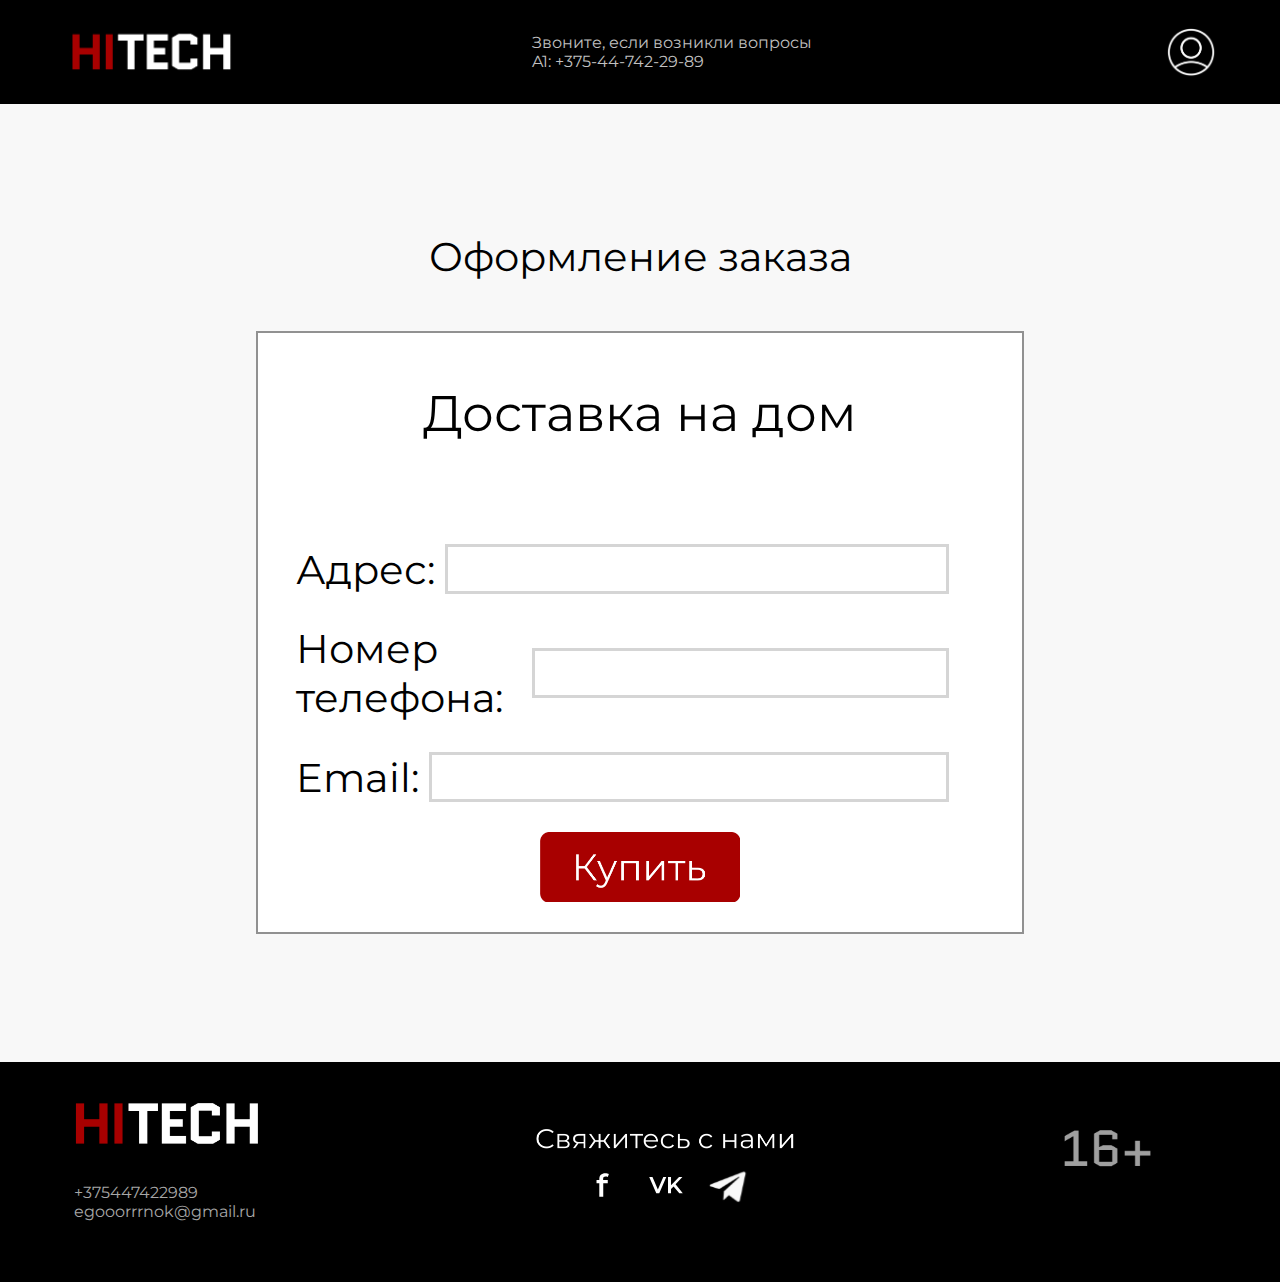
<file: na_dom.html>
<!DOCTYPE html>
<html>
    <head><link id="logo" rel="stylesheet" href=".\сss\oformlenie.css">
      <link rel="shortcut icon" href=".\Photo\icone.ico">
      <meta name="viewport" content="width=device-width, initial scale=1.0"> 
      <meta name="viewport" content="width=device-width, initial-scale=1">

    </head>
    

<body>
  

    <header>
        <div class="logo"><input type="image" id="logotip" onclick="Main()" src=".\Photo\hitech.png" alt=""></input></div>
       
        <div class="zvonite"><p>Звоните, если возникли вопросы</br>
          A1: +375-44-742-29-89 </p></div>
          <div class="login">Username: <b  class="login_name"></b></div>
        <div class="registration"><img id="registr" onclick="location.href='./registration.html'" src=".\Photo\registr.png" alt=""></div>
      </header>
        
    
   






<div class="center">
  <div class="oform"><p id="oformlenie">Оформление заказа</p></div>
<div class="form_block">
  <div class="centrirovanie">
<div class="dostavka_nadom"><p id="dostavka"> Доставка на дом</p></div>
<div class="inputs">
<div class="adres"><p id="adres">Адрес:</p><input id="input_adress" type="text"></div>
<div class="number_phone"><p id="number_phone">Номер телефона:</p><input id="input_phone" type="text"></div>
<div class="emaul"><p id="emaul">Email:</p><input  id="input_email" type="text"></div>
</div>
<div class="input"><input id="input" onclick="location.href='./thanks.html?name='+ing" type="image" src="./Photo/kupi.png"></div>
</div>


</div>
</div>













<footer>




  <div class="logo_footer">

    <div class="logo_f"><img id="logotip_footer" src=".\Photo\hitech.png" alt=""></div>
    <p class="nomer">+375447422989</p>
     <p class="gmail"> egooorrrnok@gmail.ru</p>

  </div>







  <div class="social">

    <div class="svaz"><img id="svaz" src="./Photo/svaz.png" alt=""></div>
    <div class="soc">
      <svg id="facebook" viewBox="0 0 489 499" fill="none" xmlns="http://www.w3.org/2000/svg">
        <path d="M488.086 1.11499H0.0858154V498.115H488.086V1.11499Z" fill="black"/>
        <path d="M213.736 375.115V177.715C213.736 158.115 219.452 142.482 230.886 130.815C242.552 118.915 259.119 112.965 280.586 112.965C288.286 112.965 295.519 113.782 302.286 115.415C309.286 117.048 315.119 119.615 319.786 123.115L307.886 156.015C304.619 153.448 300.886 151.582 296.686 150.415C292.486 149.015 288.169 148.315 283.736 148.315C274.636 148.315 267.752 150.882 263.086 156.015C258.419 160.915 256.086 168.382 256.086 178.415V199.415L257.486 219.015V375.115H213.736ZM182.936 224.615V189.615H307.536V224.615H182.936Z" fill="white"/>
       
        </svg>
        
        <svg id="vk" viewBox="0 0 489 498" fill="none" xmlns="http://www.w3.org/2000/svg">
          <rect x="0.0858459" y="0.432495" width="488" height="497" fill="black"/>
          <path d="M246.99 155.232L168.91 334.432H136.142L57.8058 155.232H93.9018L153.55 293.472L213.71 155.232H246.99ZM327.596 259.424L299.18 288.608V334.432H265.9V155.232H299.18V247.136L387.756 155.232H425.132L349.868 235.36L429.74 334.432H390.828L327.596 259.424Z" fill="white"/>
          </svg>
          <svg id="telega" viewBox="0 0 539 538" fill="none" xmlns="http://www.w3.org/2000/svg" xmlns:xlink="http://www.w3.org/1999/xlink">
            <rect width="539" height="538" fill="url(#pattern0)"/>
            <defs>
            <pattern id="pattern0" patternContentUnits="objectBoundingBox" width="1" height="1">
            <use xlink:href="#image0_108_8" transform="scale(0.00185529)"/>
            </pattern>
            <image id="image0_108_8" width="539" height="538" xlink:href="[data-uri]"/>
            </defs>
            </svg>
            </div>
  </div>







<div class="vozrast">
<img id="vozrast" src=".\Photo\vozrast.png" alt="">
</div>


</footer>















<script src="./js/tovar.js"></script>



 

<script>
  var params = new URLSearchParams(document.location.search);
var i = params.get("idenf");
document.getElementById("name").innerHTML=tovar[i].name;
document.getElementById("screen").innerHTML=tovar[i].screen;
document.getElementById("notification").innerHTML=tovar[i].notification;
document.getElementById("brend").innerHTML=tovar[i].brend;
document.getElementById("series").innerHTML=tovar[i].series;
document.getElementById("autonomy").innerHTML=tovar[i].autonomy;
document.getElementById("dop").innerHTML=tovar[i].dop_info;
document.getElementById("kolvo_rubl").innerHTML=tovar[i].price;
document.getElementById("garant_data").innerHTML=tovar[i].garant_data;




</script>

<script>
  let photo=document.createElement("img");
photo.src=imgArr[i].src;
let div = document.getElementById("foto") ;
 div.innerHTML="<img id='tovar_photo' src='"+photo.src+"'/>"

</script>
<script>


 
if(ing){
document.querySelector(".login_name").innerHTML=ing;}
else{
  document.querySelector(".login").style.display="none";
}
  </script>



</body>
</html>
</file>
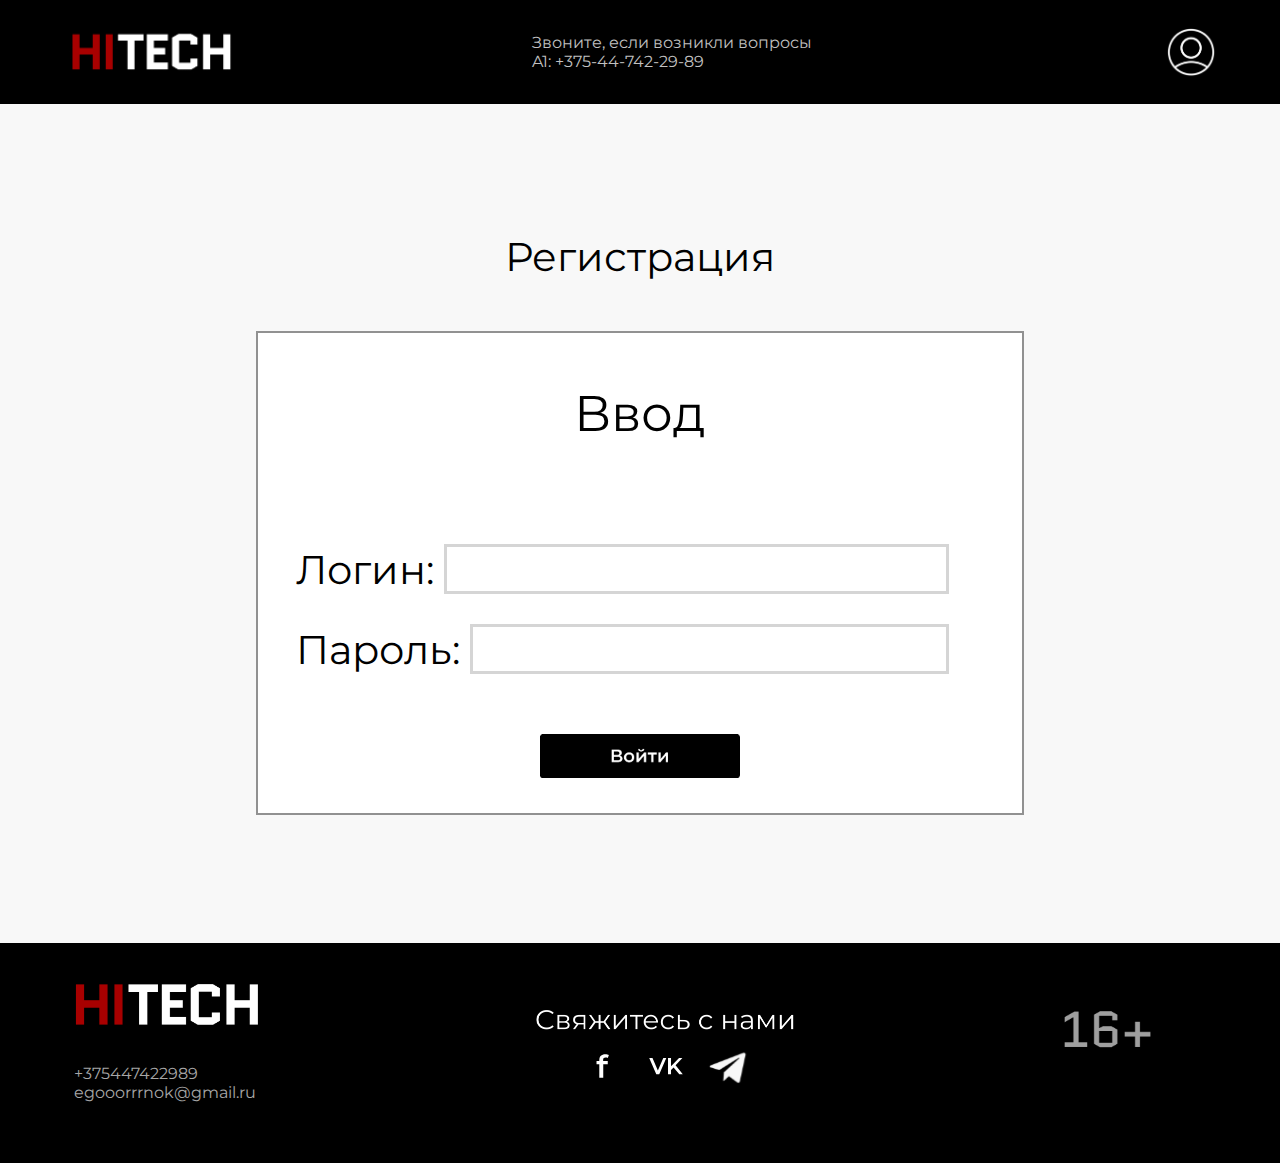
<file: registration.html>
<!DOCTYPE html>
<html>
    <head><link id="logo" rel="stylesheet" href=".\сss\oformlenie.css">
      <link rel="shortcut icon" href=".\Photo\icone.ico">
      <meta name="viewport" content="width=device-width, initial scale=1.0"> 
      <meta name="viewport" content="width=device-width, initial-scale=1">

    </head>
    

<body>
  

    <header>
        <div class="logo"><input type="image" id="logotip" onclick="Main()"src=".\Photo\hitech.png" alt=""></input></div>
       
        <div class="zvonite"><p>Звоните, если возникли вопросы</br>
          A1: +375-44-742-29-89 </p></div>
          <div class="registration"><input type="image" id="registr" onclick="location.href='./registration.html'" src=".\Photo\registr.png" alt=""></div>
        </header>
        
    
   






<div class="center">
  <div class="oform"><p id="oformlenie">Регистрация</p></div>
<div class="form_block">
  <div class="centrirovanie">
<div class="dostavka_nadom"><p id="dostavka"> Ввод</p></div>
<div class="inputs">
<form class="adres"><form><p id="adres">  Логин:</p><input name="login_input" id="input_adress" type="text"></form>
<form class="number_phone"><form><p id="number_phone">Пароль:</p>
  <input class="input_phone1" type="password" id="input_phone" name="input_phone" pattern="(?=.*\d)(?=.*[a-z])(?=.*[A-Z]).{8,}" title="Must contain at least one number and one uppercase and lowercase letter, and at least 8 or more characters" required>
</form>

</div>
<div class="input_vhod"><input id="input_phone_log"   onclick="Log()" onclick="test_str()";
  type="image" src="./Photo/vhod.png"></div>
<div class="message">
  <h3>Пароль должен содержать следующее:</h3>
  <p id="letter" class="invalid"><b>Строчная</b> буква</p>
  <p id="capital" class="invalid"> <b>Заглавная</b> буква</p>
  <p id="number" class="invalid"><b>Цифры</b></p>
  <p id="length" class="invalid">Минимум <b>8 символов</b></p>
  <p id="nick" class="invalid">Введите <b>Имя</b></p>

</div>
</div>


</div>
</div>













<footer>




  <div class="logo_footer">

    <div class="logo_f"><img id="logotip_footer" src=".\Photo\hitech.png" alt=""></div>
    <p class="nomer">+375447422989</p>
     <p class="gmail"> egooorrrnok@gmail.ru</p>

  </div>







  <div class="social">

    <div class="svaz"><img id="svaz" src="./Photo/svaz.png" alt=""></div>
    <div class="soc">
      <svg id="facebook" viewBox="0 0 489 499" fill="none" xmlns="http://www.w3.org/2000/svg">
        <path d="M488.086 1.11499H0.0858154V498.115H488.086V1.11499Z" fill="black"/>
        <path d="M213.736 375.115V177.715C213.736 158.115 219.452 142.482 230.886 130.815C242.552 118.915 259.119 112.965 280.586 112.965C288.286 112.965 295.519 113.782 302.286 115.415C309.286 117.048 315.119 119.615 319.786 123.115L307.886 156.015C304.619 153.448 300.886 151.582 296.686 150.415C292.486 149.015 288.169 148.315 283.736 148.315C274.636 148.315 267.752 150.882 263.086 156.015C258.419 160.915 256.086 168.382 256.086 178.415V199.415L257.486 219.015V375.115H213.736ZM182.936 224.615V189.615H307.536V224.615H182.936Z" fill="white"/>
       
        </svg>
        
        <svg id="vk" viewBox="0 0 489 498" fill="none" xmlns="http://www.w3.org/2000/svg">
          <rect x="0.0858459" y="0.432495" width="488" height="497" fill="black"/>
          <path d="M246.99 155.232L168.91 334.432H136.142L57.8058 155.232H93.9018L153.55 293.472L213.71 155.232H246.99ZM327.596 259.424L299.18 288.608V334.432H265.9V155.232H299.18V247.136L387.756 155.232H425.132L349.868 235.36L429.74 334.432H390.828L327.596 259.424Z" fill="white"/>
          </svg>
          <svg id="telega" viewBox="0 0 539 538" fill="none" xmlns="http://www.w3.org/2000/svg" xmlns:xlink="http://www.w3.org/1999/xlink">
            <rect width="539" height="538" fill="url(#pattern0)"/>
            <defs>
            <pattern id="pattern0" patternContentUnits="objectBoundingBox" width="1" height="1">
            <use xlink:href="#image0_108_8" transform="scale(0.00185529)"/>
            </pattern>
            <image id="image0_108_8" width="539" height="538" xlink:href="[data-uri]"/>
            </defs>
            </svg>
            </div>
  </div>







<div class="vozrast">
<img id="vozrast" src=".\Photo\vozrast.png" alt="">
</div>


</footer>















<script src="./js/tovar.js"></script>



 

<script>
  var params = new URLSearchParams(document.location.search);
var i = params.get("idenf");
document.getElementById("name").innerHTML=tovar[i].name;
document.getElementById("screen").innerHTML=tovar[i].screen;
document.getElementById("notification").innerHTML=tovar[i].notification;
document.getElementById("brend").innerHTML=tovar[i].brend;
document.getElementById("series").innerHTML=tovar[i].series;
document.getElementById("autonomy").innerHTML=tovar[i].autonomy;
document.getElementById("dop").innerHTML=tovar[i].dop_info;
document.getElementById("kolvo_rubl").innerHTML=tovar[i].price;
document.getElementById("garant_data").innerHTML=tovar[i].garant_data;




</script>

<script>
  let photo=document.createElement("img");
photo.src=imgArr[i].src;
let div = document.getElementById("foto") ;
 div.innerHTML="<img id='tovar_photo' src='"+photo.src+"'/>"

</script>

<script>
    function Log(){
var name_input = document.getElementById("input_adress").value;
document.location.href="./main.html?name="+name_input;
  }

  
</script>
<script>
  
</script>
<script>
  var myInput = document.getElementById("input_phone");
  var letter = document.getElementById("letter");
  var capital = document.getElementById("capital");
  var number = document.getElementById("number");
  var length = document.getElementById("length");
  var nickname = document.getElementById("input_adress")
  myInput.onfocus = function() {
    document.querySelector(".message").style.display = "block";
  }
  
  myInput.onblur = function() {
    document.querySelector(".message").style.display = "none";
  }
  
  myInput.onkeyup = function() {
    var lowerCaseLetters = /[a-z]/g;
    if(myInput.value.match(lowerCaseLetters)) {
      letter.classList.remove("invalid");
      letter.classList.add("valid");
    } else {
      letter.classList.remove("valid");
      letter.classList.add("invalid");
  }
  
    var upperCaseLetters = /[A-Z]/g;
    if(myInput.value.match(upperCaseLetters)) {
      capital.classList.remove("invalid");
      capital.classList.add("valid");
    } else {
      capital.classList.remove("valid");
      capital.classList.add("invalid");
    }
  
    var numbers = /[0-9]/g;
    if(myInput.value.match(numbers)) {
      number.classList.remove("invalid");
      number.classList.add("valid");
    } else {
      number.classList.remove("valid");
      number.classList.add("invalid");
    }
  if(nickname.value.length>0){

    nick.classList.remove("invalid");
    nick.classList.add("valid");
    } else {
      nick.classList.remove("valid");
      nick.classList.add("invalid");
    }
    if(myInput.value.length >= 8) {
      length.classList.remove("invalid");
      length.classList.add("valid");
    } else {
      length.classList.remove("valid");
      length.classList.add("invalid");
    }
    if(myInput.value.length >= 8 && myInput.value.match(numbers) && myInput.value.match(upperCaseLetters) && myInput.value.match(lowerCaseLetters) &&  nickname.value.length>0 ){
      document.querySelector(".input_vhod").style.display = "block";
    }
    
    else{
      document.querySelector(".input_vhod").style.display = "none";

    }
  }
  </script>

</body>
</html>
</file>
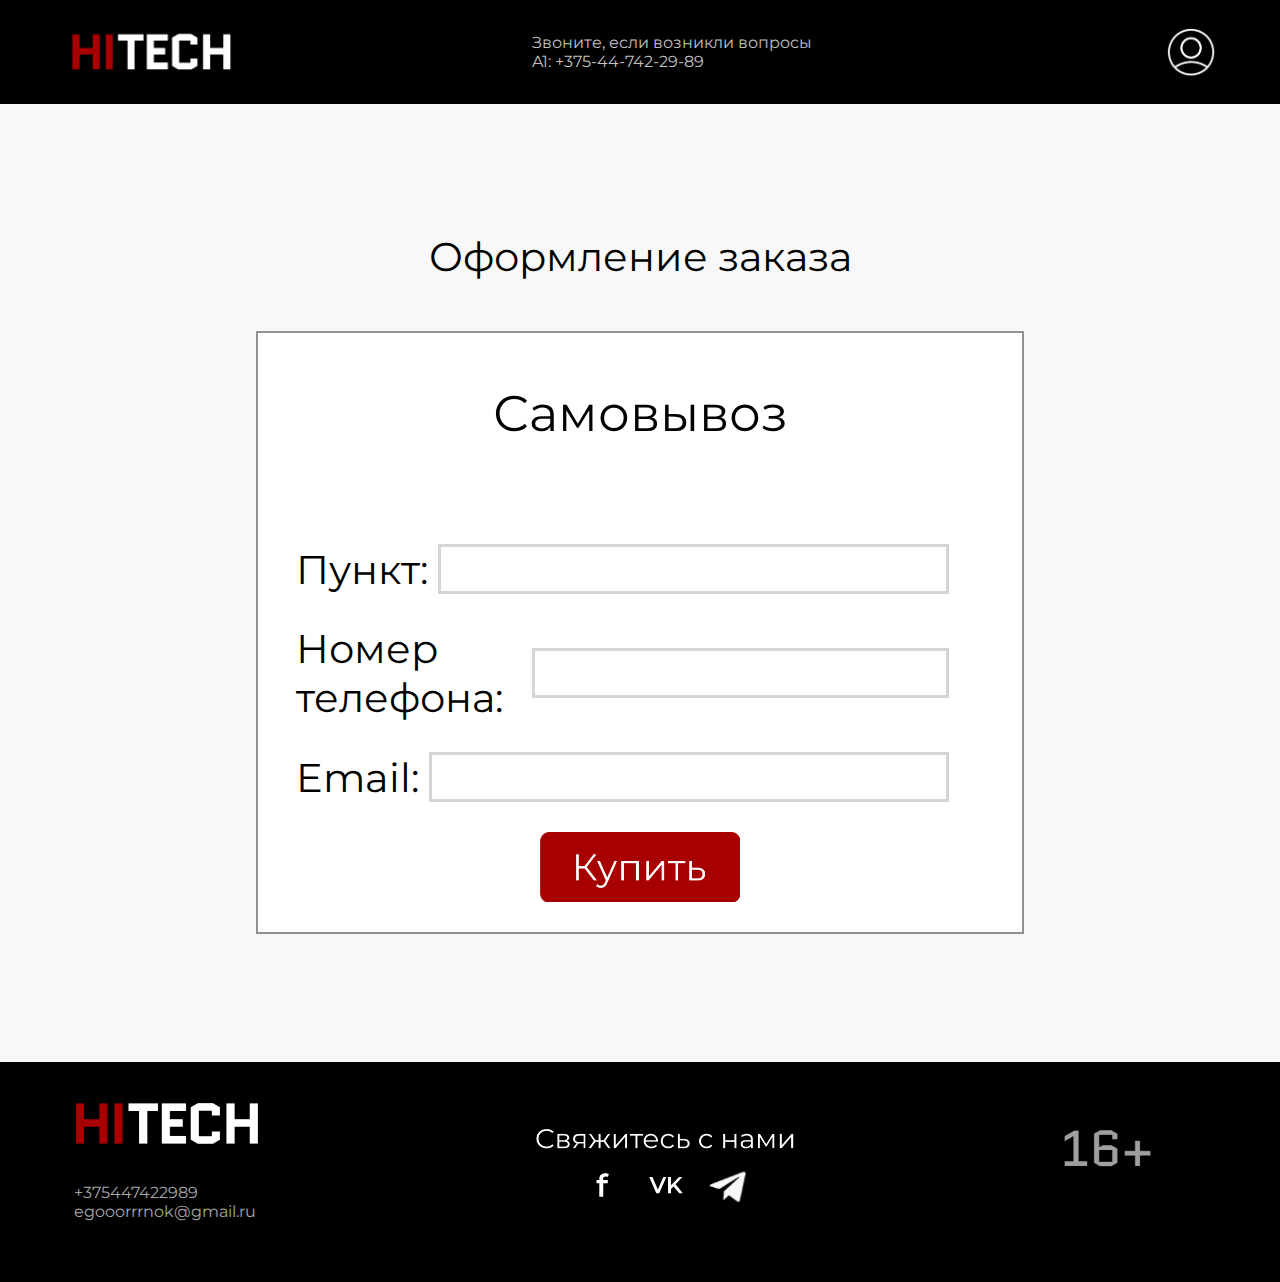
<file: samovivoz.html>
<!DOCTYPE html>
<html>
    <head><link id="logo" rel="stylesheet" href=".\сss\oformlenie.css">
      <link rel="shortcut icon" href=".\Photo\icone.ico">
      <meta name="viewport" content="width=device-width, initial scale=1.0"> 
      <meta name="viewport" content="width=device-width, initial-scale=1">

    </head>
    

<body>
  

    <header>
        <div class="logo"><input type="image" id="logotip" onclick="Main()" src=".\Photo\hitech.png" alt=""></input></div>
       
        <div class="zvonite"><p>Звоните, если возникли вопросы</br>
          A1: +375-44-742-29-89 </p></div>
          <div class="login">Username: <b  class="login_name"></b></div>

        <div class="registration"><img id="registr" onclick="location.href='./registration.html'" src=".\Photo\registr.png" alt=""></div>
      </header>
        
    
   






<div class="center">
  <div class="oform"><p id="oformlenie">Оформление заказа</p></div>
<div class="form_block">
  <div class="centrirovanie">
<div class="dostavka_nadom"><p id="dostavka"> Самовывоз</p></div>
<div class="inputs">
<div class="adres"><p id="adres">Пункт:</p><input id="input_adress" type="text"></div>
<div class="number_phone"><p id="number_phone">Номер телефона:</p><input id="input_phone" type="text"></div>
<div class="emaul"><p id="emaul">Email:</p><input id="input_email" type="text"></div>
</div>
<div class="input"><input id="input" onclick="location.href='./thanks.html?name='+ing" type="image" src="./Photo/kupi.png"></div>
</div>


</div>
</div>













<footer>




  <div class="logo_footer">

    <div class="logo_f"><img id="logotip_footer" src=".\Photo\hitech.png" alt=""></div>
    <p class="nomer">+375447422989</p>
     <p class="gmail"> egooorrrnok@gmail.ru</p>

  </div>






  <div class="social">

    <div class="svaz"><img id="svaz" src="./Photo/svaz.png" alt=""></div>
    <div class="soc">
      <svg id="facebook" viewBox="0 0 489 499" fill="none" xmlns="http://www.w3.org/2000/svg">
        <path d="M488.086 1.11499H0.0858154V498.115H488.086V1.11499Z" fill="black"/>
        <path d="M213.736 375.115V177.715C213.736 158.115 219.452 142.482 230.886 130.815C242.552 118.915 259.119 112.965 280.586 112.965C288.286 112.965 295.519 113.782 302.286 115.415C309.286 117.048 315.119 119.615 319.786 123.115L307.886 156.015C304.619 153.448 300.886 151.582 296.686 150.415C292.486 149.015 288.169 148.315 283.736 148.315C274.636 148.315 267.752 150.882 263.086 156.015C258.419 160.915 256.086 168.382 256.086 178.415V199.415L257.486 219.015V375.115H213.736ZM182.936 224.615V189.615H307.536V224.615H182.936Z" fill="white"/>
       
        </svg>
        
        <svg id="vk" viewBox="0 0 489 498" fill="none" xmlns="http://www.w3.org/2000/svg">
          <rect x="0.0858459" y="0.432495" width="488" height="497" fill="black"/>
          <path d="M246.99 155.232L168.91 334.432H136.142L57.8058 155.232H93.9018L153.55 293.472L213.71 155.232H246.99ZM327.596 259.424L299.18 288.608V334.432H265.9V155.232H299.18V247.136L387.756 155.232H425.132L349.868 235.36L429.74 334.432H390.828L327.596 259.424Z" fill="white"/>
          </svg>
          <svg id="telega" viewBox="0 0 539 538" fill="none" xmlns="http://www.w3.org/2000/svg" xmlns:xlink="http://www.w3.org/1999/xlink">
            <rect width="539" height="538" fill="url(#pattern0)"/>
            <defs>
            <pattern id="pattern0" patternContentUnits="objectBoundingBox" width="1" height="1">
            <use xlink:href="#image0_108_8" transform="scale(0.00185529)"/>
            </pattern>
            <image id="image0_108_8" width="539" height="538" xlink:href="[data-uri]"/>
            </defs>
            </svg>
            </div>
  </div>







<div class="vozrast">
<img id="vozrast" src=".\Photo\vozrast.png" alt="">
</div>


</footer>















<script src="./js/tovar.js"></script>



 

<script>
  var params = new URLSearchParams(document.location.search);
var i = params.get("idenf");
document.getElementById("name").innerHTML=tovar[i].name;
document.getElementById("screen").innerHTML=tovar[i].screen;
document.getElementById("notification").innerHTML=tovar[i].notification;
document.getElementById("brend").innerHTML=tovar[i].brend;
document.getElementById("series").innerHTML=tovar[i].series;
document.getElementById("autonomy").innerHTML=tovar[i].autonomy;
document.getElementById("dop").innerHTML=tovar[i].dop_info;
document.getElementById("kolvo_rubl").innerHTML=tovar[i].price;
document.getElementById("garant_data").innerHTML=tovar[i].garant_data;




</script>

<script>
  let photo=document.createElement("img");
photo.src=imgArr[i].src;
let div = document.getElementById("foto") ;
 div.innerHTML="<img id='tovar_photo' src='"+photo.src+"'/>"

</script>
<script>
 
 if(ing){
document.querySelector(".login_name").innerHTML=ing;}
else{
  document.querySelector(".login").style.display="none";
}
  </script>


</body>
</html>
</file>
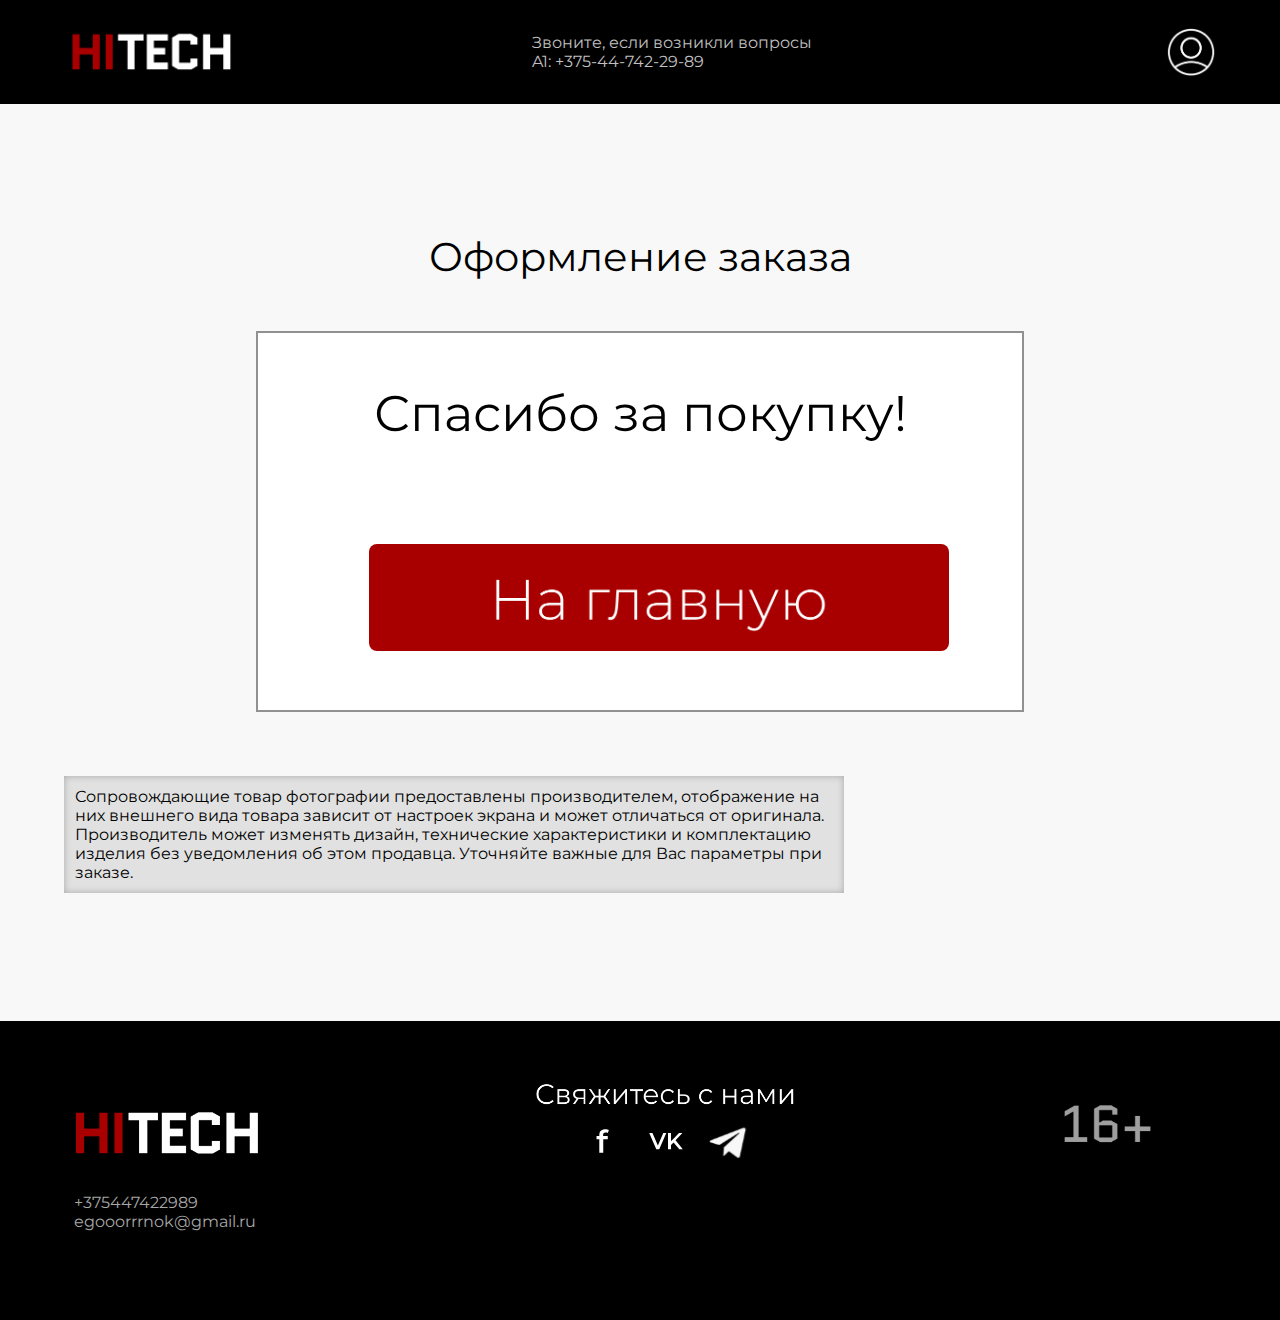
<file: thanks.html>
<!DOCTYPE html>
<html>
    <head><link id="logo" rel="stylesheet" href=".\сss\thanks.css">
      <link rel="shortcut icon" href=".\Photo\icone.ico">
      <meta name="viewport" content="width=device-width, initial scale=1.0"> 
      <meta name="viewport" content="width=device-width, initial-scale=1">

    </head>
    

<body>
  

    <header>
        <div class="logo"><input type="image" id="logotip" onclick="Main()" src=".\Photo\hitech.png" alt=""></input></div>
       
        <div class="zvonite"><p>Звоните, если возникли вопросы</br>
          A1: +375-44-742-29-89 </p></div>
          <div class="login">Username: <b  class="login_name"></b></div>

        <div class="registration"><input type="image" id="registr" onclick="location.href='./registration.html'" src=".\Photo\registr.png" alt=""></div>
      </header>
        
    
   






<div class="center">
  <div class="oform"><p id="oformlenie">Оформление заказа</p></div>
<div class="form_block">
  <div class="centrirovanie">
<div class="dostavka_nadom"><p id="dostavka">Спасибо за покупку!</p></div>
<div class="inputs">

<div class="input"><input id="input" onclick="location.href='./main.html?name='+ing" type="image" src="./Photo/main.png"></div>
</div>


</div>
</div>

<div class="musor">

  <div class="warning"><p id="warning">Сопровождающие товар фотографии предоставлены производителем, отображение на них внешнего вида товара зависит от настроек экрана и может отличаться от оригинала. Производитель может изменять дизайн, технические характеристики и комплектацию изделия без уведомления об этом продавца. Уточняйте важные для Вас параметры при заказе.

  </p></div>


  
</div>












<footer>




  <div class="logo_footer">

    <div class="logo_f"><img id="logotip_footer" src=".\Photo\hitech.png" alt=""></div>
    <p class="nomer">+375447422989</p>
     <p class="gmail"> egooorrrnok@gmail.ru</p>

  </div>






  <div class="social">

    <div class="svaz"><img id="svaz" src="./Photo/svaz.png" alt=""></div>
    <div class="soc">
      <svg id="facebook" viewBox="0 0 489 499" fill="none" xmlns="http://www.w3.org/2000/svg">
        <path d="M488.086 1.11499H0.0858154V498.115H488.086V1.11499Z" fill="black"/>
        <path d="M213.736 375.115V177.715C213.736 158.115 219.452 142.482 230.886 130.815C242.552 118.915 259.119 112.965 280.586 112.965C288.286 112.965 295.519 113.782 302.286 115.415C309.286 117.048 315.119 119.615 319.786 123.115L307.886 156.015C304.619 153.448 300.886 151.582 296.686 150.415C292.486 149.015 288.169 148.315 283.736 148.315C274.636 148.315 267.752 150.882 263.086 156.015C258.419 160.915 256.086 168.382 256.086 178.415V199.415L257.486 219.015V375.115H213.736ZM182.936 224.615V189.615H307.536V224.615H182.936Z" fill="white"/>
       
        </svg>
        
        <svg id="vk" viewBox="0 0 489 498" fill="none" xmlns="http://www.w3.org/2000/svg">
          <rect x="0.0858459" y="0.432495" width="488" height="497" fill="black"/>
          <path d="M246.99 155.232L168.91 334.432H136.142L57.8058 155.232H93.9018L153.55 293.472L213.71 155.232H246.99ZM327.596 259.424L299.18 288.608V334.432H265.9V155.232H299.18V247.136L387.756 155.232H425.132L349.868 235.36L429.74 334.432H390.828L327.596 259.424Z" fill="white"/>
          </svg>
          <svg id="telega" viewBox="0 0 539 538" fill="none" xmlns="http://www.w3.org/2000/svg" xmlns:xlink="http://www.w3.org/1999/xlink">
            <rect width="539" height="538" fill="url(#pattern0)"/>
            <defs>
            <pattern id="pattern0" patternContentUnits="objectBoundingBox" width="1" height="1">
            <use xlink:href="#image0_108_8" transform="scale(0.00185529)"/>
            </pattern>
            <image id="image0_108_8" width="539" height="538" xlink:href="[data-uri]"/>
            </defs>
            </svg>
            </div>
  </div>






<div class="vozrast">
<img id="vozrast" src=".\Photo\vozrast.png" alt="">
</div>


</footer>















<script src="./js/tovar.js"></script>



<script>

 
if(ing){
document.querySelector(".login_name").innerHTML=ing;}
else{
  document.querySelector(".login").style.display="none";
}
  </script>



</body>
</html>
</file>
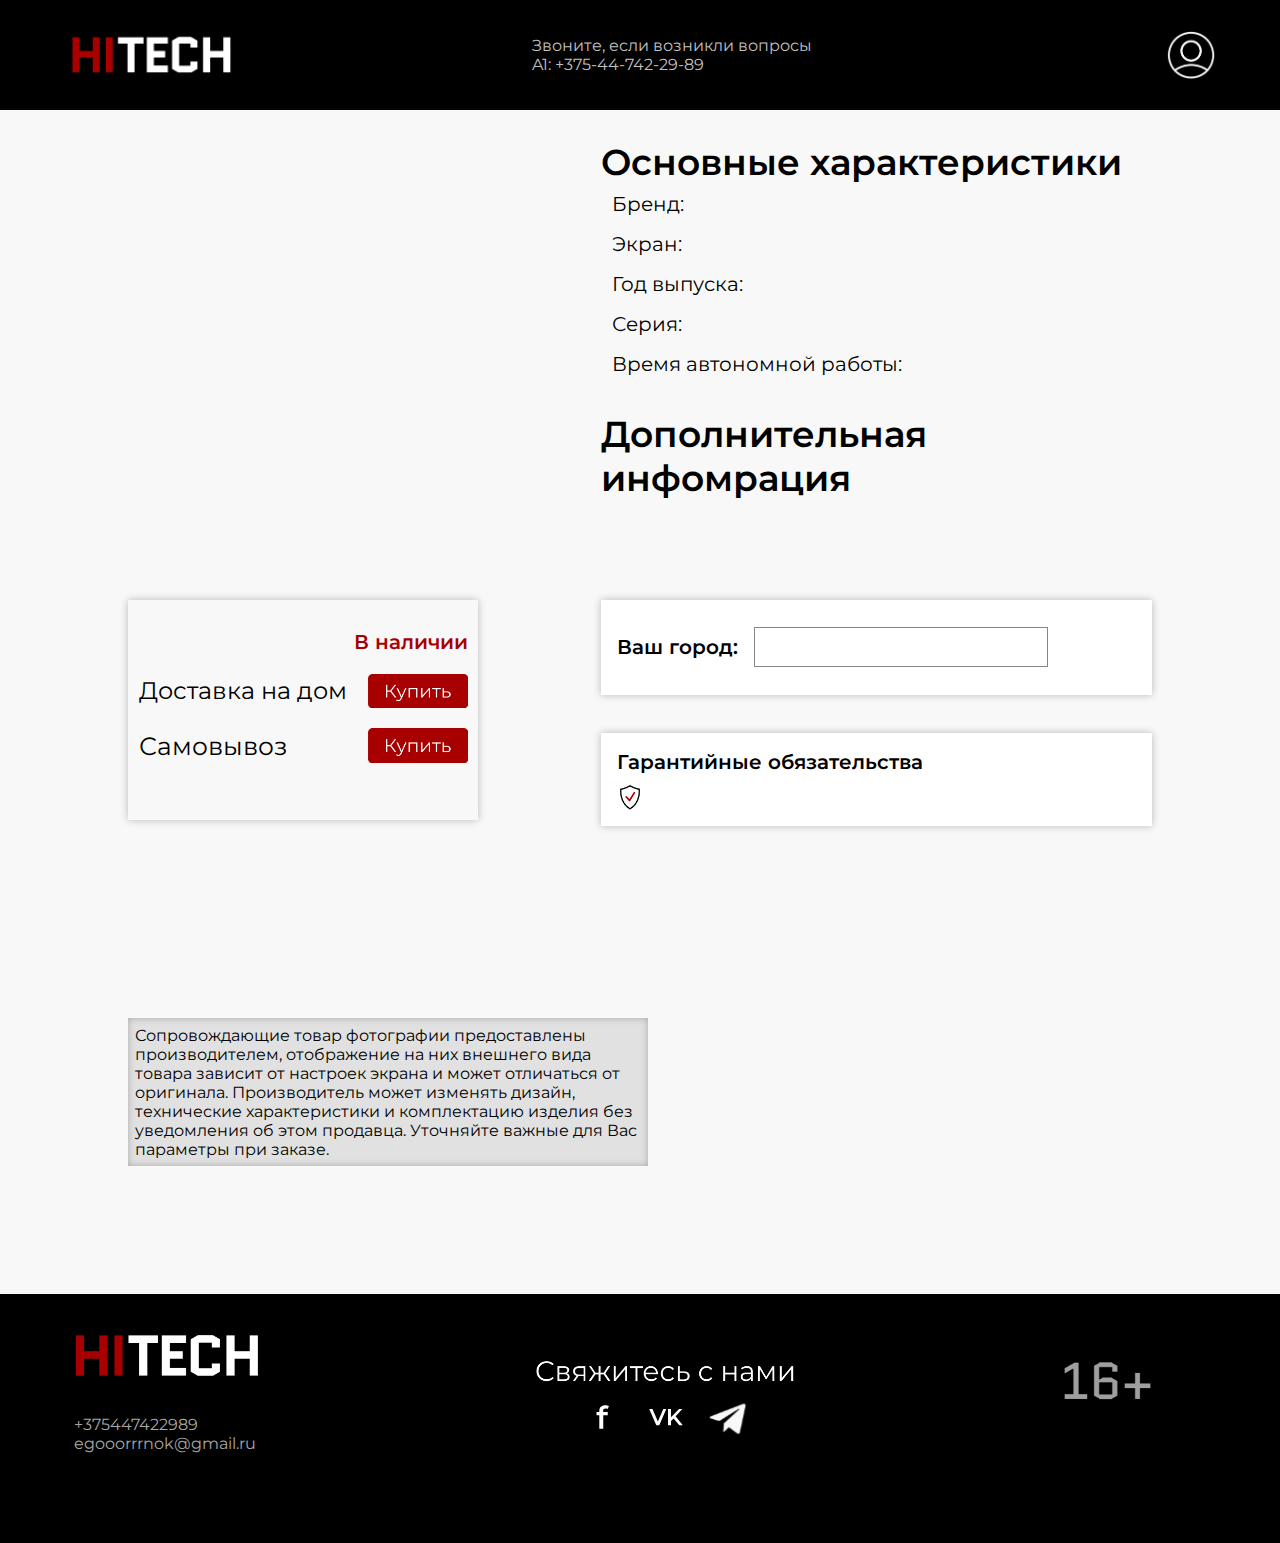
<file: tovar.html>
<!DOCTYPE html>
<html>
    <head><link id="logo" rel="stylesheet" href=".\сss\tovar.css">
      <link rel="shortcut icon" href=".\Photo\icone.ico">
     
      <meta name="viewport" content="width=device-width, initial-scale=1">

    </head>
    

<body>
  

    <header>
        <div class="logo"><input type="image" id="logotip" onclick="Main()" src=".\Photo\hitech.png" alt=""></input></div>
       
        <div class="zvonite"><p>Звоните, если возникли вопросы</br>
          A1: +375-44-742-29-89 </p></div>
          <div class="login">Username: <b  class="login_name"></b></div>

        <div class="registration"><img id="registr" onclick="location.href='./registration.html'" src=".\Photo\registr.png" alt=""></div>
      </header>
        
    
   






<div class="center">
  <div class="name"><p id="name">     </p></div>
  <div class="tovarchik">
<div id="foto"></div>




<div class="haracters">

<div class="osnova"> <div class="infoo">Основные характеристики</div> <div class="info">
  <div>Бренд:<b id="brend"></b></div>
  <div>Экран:<b id="screen"></b></div> 
 <div> Год выпуска:  <b id="notification"></b></div>
  
 <div> Серия:  <b id="series"></b></div>
  
 <div>Время автономной работы: <b id="autonomy"></b></div>
</div>   
</div>
<div class="dopolneine"> <div class="dopp">Дополнительная инфомрация</div> <div id="dop"></div>          </div>
</div>


<div class="buy">

  <div class="sena_rubl"><p id="kolvo_rubl"></p><p id="nalihie">В наличии</p> </div>
  <div class="na_dom"><p id="na_dom">Доставка на дом</p> <input type="image" onclick="location.href='./na_dom.html?name='+ing" id="cupi" src="./Photo/kupi.png" alt="купить"></div>
<div class="samovivoz"><p id="samovivoz">Самовывоз</p> <input type="image" id="cupi" onclick="location.href='./samovivoz.html?name='+ing" src="./Photo/kupi.png" alt="купить"></div>
</div>


<div class="city">

  <div class="sity"> <p id="vach">Ваш город:</p> <input id="sity" type="text"></div>

  <div class="garant"><p id="garant_ob">Гарантийные обязательства</p><div class="garant_data"> <img id="garant" src="./Photo/garant.png" alt="гарантия"><p id="garant_data">  </p></div></div>

</div>



</div>


<div class="musor">

  <div class="warning"><p id="warning">Сопровождающие товар фотографии предоставлены производителем, отображение на них внешнего вида товара зависит от настроек экрана и может отличаться от оригинала. Производитель может изменять дизайн, технические характеристики и комплектацию изделия без уведомления об этом продавца. Уточняйте важные для Вас параметры при заказе.

  </p></div>


  <div class="general"></div>
</div>


</div>













<footer>




  <div class="logo_footer">

    <div class="logo_f"><img id="logotip_footer" src=".\Photo\hitech.png" alt=""></div>
    <p class="nomer">+375447422989</p>
     <p class="gmail"> egooorrrnok@gmail.ru</p>

  </div>







  <div class="social">

    <div class="svaz"><img id="svaz" src="./Photo/svaz.png" alt=""></div>
    <div class="soc">
      <svg id="facebook" viewBox="0 0 489 499" fill="none" xmlns="http://www.w3.org/2000/svg">
        <path d="M488.086 1.11499H0.0858154V498.115H488.086V1.11499Z" fill="black"/>
        <path d="M213.736 375.115V177.715C213.736 158.115 219.452 142.482 230.886 130.815C242.552 118.915 259.119 112.965 280.586 112.965C288.286 112.965 295.519 113.782 302.286 115.415C309.286 117.048 315.119 119.615 319.786 123.115L307.886 156.015C304.619 153.448 300.886 151.582 296.686 150.415C292.486 149.015 288.169 148.315 283.736 148.315C274.636 148.315 267.752 150.882 263.086 156.015C258.419 160.915 256.086 168.382 256.086 178.415V199.415L257.486 219.015V375.115H213.736ZM182.936 224.615V189.615H307.536V224.615H182.936Z" fill="white"/>
       
        </svg>
        
        <svg id="vk" viewBox="0 0 489 498" fill="none" xmlns="http://www.w3.org/2000/svg">
          <rect x="0.0858459" y="0.432495" width="488" height="497" fill="black"/>
          <path d="M246.99 155.232L168.91 334.432H136.142L57.8058 155.232H93.9018L153.55 293.472L213.71 155.232H246.99ZM327.596 259.424L299.18 288.608V334.432H265.9V155.232H299.18V247.136L387.756 155.232H425.132L349.868 235.36L429.74 334.432H390.828L327.596 259.424Z" fill="white"/>
          </svg>
          <svg id="telega" viewBox="0 0 539 538" fill="none" xmlns="http://www.w3.org/2000/svg" xmlns:xlink="http://www.w3.org/1999/xlink">
            <rect width="539" height="538" fill="url(#pattern0)"/>
            <defs>
            <pattern id="pattern0" patternContentUnits="objectBoundingBox" width="1" height="1">
            <use xlink:href="#image0_108_8" transform="scale(0.00185529)"/>
            </pattern>
            <image id="image0_108_8" width="539" height="538" xlink:href="[data-uri]"/>
            </defs>
            </svg>
            </div>
  </div>






<div class="vozrast">
<img id="vozrast" src=".\Photo\vozrast.png" alt="">
</div>


</footer>















<script src="./js/tovar.js"></script>



 

<script>
var i = params.get("idenf");
document.getElementById("name").innerHTML=tovar[i].name;
document.getElementById("screen").innerHTML=tovar[i].screen;
document.getElementById("notification").innerHTML=tovar[i].notification;
document.getElementById("brend").innerHTML=tovar[i].brend;
document.getElementById("series").innerHTML=tovar[i].series;
document.getElementById("autonomy").innerHTML=tovar[i].autonomy;
document.getElementById("dop").innerHTML=tovar[i].dop_info;
document.getElementById("kolvo_rubl").innerHTML=tovar[i].price;
document.getElementById("garant_data").innerHTML=tovar[i].garant_data;



  let photo=document.createElement("img");
photo.src=imgArr[i].src;
let div = document.getElementById("foto") ;
 div.innerHTML="<img id='tovar_photo' src='"+photo.src+"'/>"

</script>
<script>


 
if(ing){
document.querySelector(".login_name").innerHTML=ing;}
else{
  document.querySelector(".login").style.display="none";
}
  </script>


</body>
</html>
</file>
